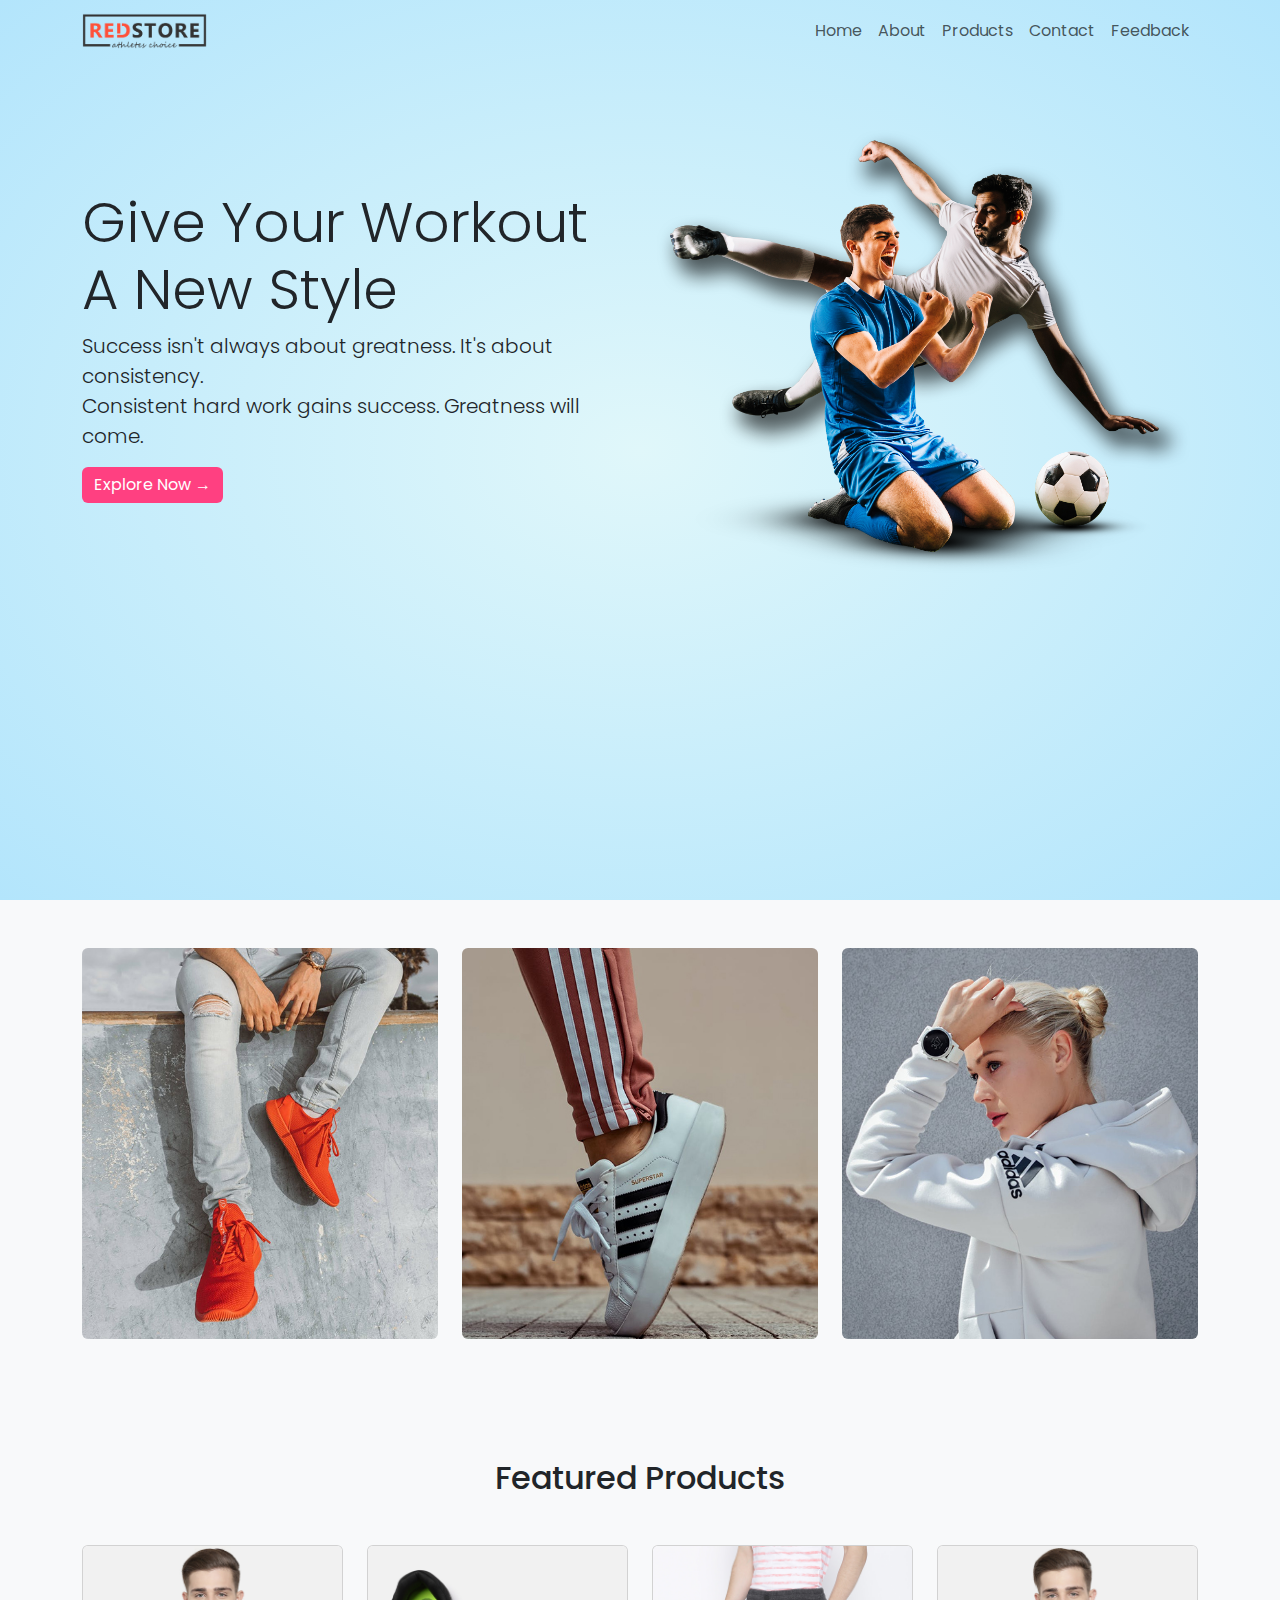
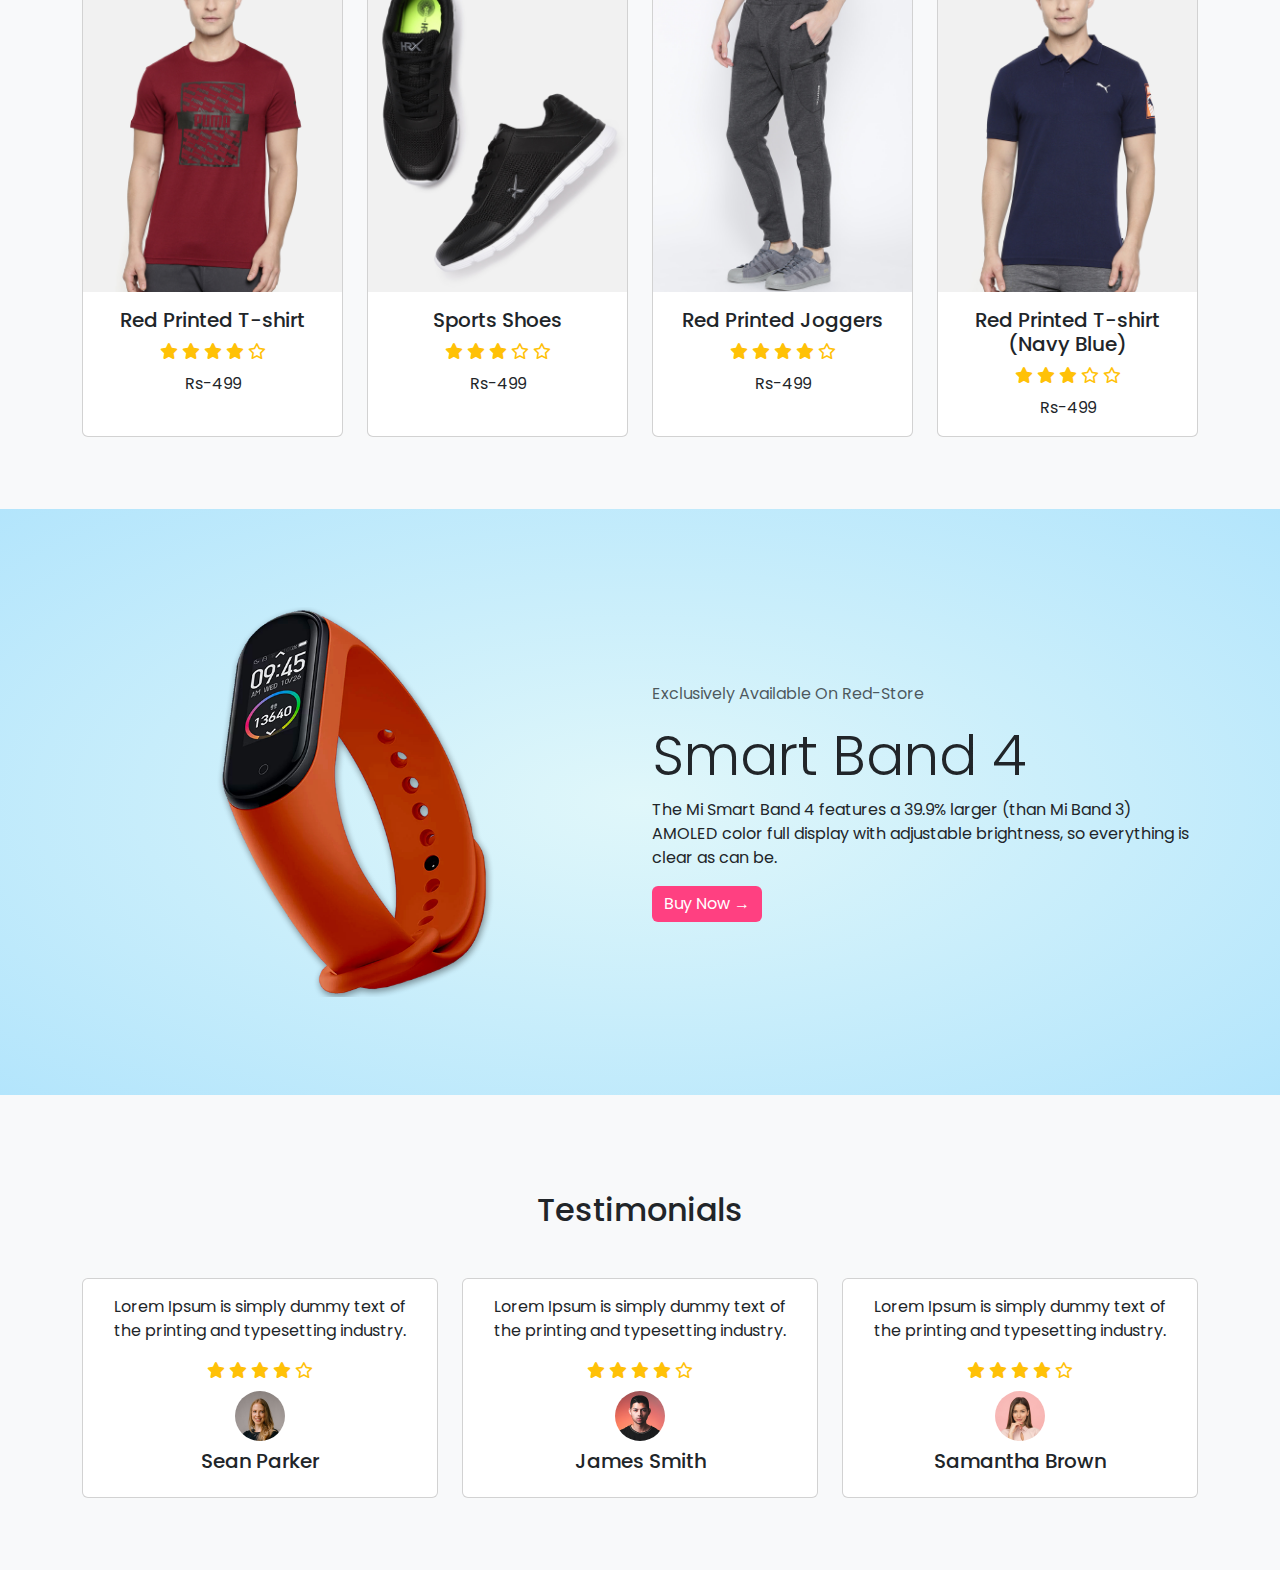
<file: Index.html>
<!DOCTYPE html>
<html lang="en">
<head>
    <meta charset="UTF-8" />
    <meta name="viewport" content="width=device-width, initial-scale=1.0" />
    <link href="https://cdn.jsdelivr.net/npm/bootstrap@5.3.0-alpha1/dist/css/bootstrap.min.css" rel="stylesheet" />
    <link href="https://fonts.googleapis.com/css2?family=Poppins:wght@300;400;500;600;700&display=swap" rel="stylesheet" />
    <link rel="stylesheet" href="https://cdnjs.cloudflare.com/ajax/libs/font-awesome/6.4.2/css/all.min.css" />
    <script src="https://cdn.jsdelivr.net/npm/bootstrap@5.3.0-alpha1/dist/js/bootstrap.bundle.min.js"></script>
    <title>Red-Store</title>
    <style>
        body {
            font-family: "Poppins", sans-serif;
            background-color: #f8f9fa; /* Neutral background color */
        }
        .bg-light-blue {
            background: radial-gradient(#e0f7fa, #b3e5fc); /* Light blue background */
        }
        .product-img, .offer-img {
            max-width: 100%;
            height: auto;
        }
        .offer-img {
            padding: 50px;
        }
        .brand-img {
            filter: grayscale(100%);
            transition: filter 0.3s;
        }
        .brand-img:hover {
            filter: grayscale(0%);
        }
        .card-body {
            text-align: center;
        }
        .btn-danger {
            background-color: #ff4081; /* Soft pink button */
            border: none;
        }
        .btn-danger:hover {
            background-color: #f50057;
        }
    </style>
</head>
<body>

    <!-- Header -->
    <header class="bg-light-blue">
        <div class="container vh-100">
            <nav class="navbar navbar-expand-lg navbar-light">
                <a class="navbar-brand" href="#">
                    <img src="images/logo.png" alt="Red-Store" width="125" />
                </a>
                <div class="collapse navbar-collapse" id="navbarNav">
                    <ul class="navbar-nav ms-auto">
                        <li class="nav-item"><a class="nav-link" href="Index.html">Home</a></li>
                        <li class="nav-item"><a class="nav-link" href="about.html">About</a></li>
                        <li class="nav-item"><a class="nav-link" href="PROJECT.html">Products</a></li>
                        <li class="nav-item"><a class="nav-link" href="contact.html">Contact</a></li>
                        <li class="nav-item"><a class="nav-link" href="feedback.html">Feedback</a></li>
                    </ul>
                </div>
            </nav>
            <div class="row align-items-center py-5">
                <div class="col-lg-6">
                    <h1 class="display-4">Give Your Workout<br />A New Style</h1>
                    <p class="lead">
                        Success isn't always about greatness. It's about consistency.<br />
                        Consistent hard work gains success. Greatness will come.
                    </p>
                    <a href="PROJECT.html" class="btn btn-danger">Explore Now →</a>
                </div>
                <div class="col-lg-6">
                    <img src="images/image1.png" class="img-fluid" alt="Fitness" />
                </div>
            </div>
        </div>
    </header>

    <!-- Featured Categories -->
    <section class="py-5">
        <div class="container">
            <div class="row">
                <div class="col-md-4 mb-4">
                    <img src="images/category-1.jpg" class="img-fluid rounded" alt="Category 1" />
                </div>
                <div class="col-md-4 mb-4">
                    <img src="images/category-2.jpg" class="img-fluid rounded" alt="Category 2" />
                </div>
                <div class="col-md-4 mb-4">
                    <img src="images/category-3.jpg" class="img-fluid rounded" alt="Category 3" />
                </div>
            </div>
        </div>
    </section>

    <!-- Featured Products -->
    <section class="py-5">
        <div class="container">
            <h2 class="text-center mb-5">Featured Products</h2>
            <div class="row">
                <!-- Product 1 -->
                <div class="col-md-3 mb-4">
                    <div class="card h-100">
                        <img src="images/product-1.jpg" class="card-img-top product-img" alt="Red Printed T-shirt" />
                        <div class="card-body">
                            <h5 class="card-title">Red Printed T-shirt</h5>
                            <div class="mb-2">
                                <i class="fas fa-star text-warning"></i>
                                <i class="fas fa-star text-warning"></i>
                                <i class="fas fa-star text-warning"></i>
                                <i class="fas fa-star text-warning"></i>
                                <i class="far fa-star text-warning"></i>
                            </div>
                            <p class="card-text">Rs-499</p>
                        </div>
                    </div>
                </div>

                <!-- Product 2 -->
                <div class="col-md-3 mb-4">
                    <div class="card h-100">
                        <img src="images/product-2.jpg" class="card-img-top product-img" alt="Sports Shoes" />
                        <div class="card-body">
                            <h5 class="card-title">Sports Shoes</h5>
                            <div class="mb-2">
                                <i class="fas fa-star text-warning"></i>
                                <i class="fas fa-star text-warning"></i>
                                <i class="fas fa-star text-warning"></i>
                                <i class="far fa-star text-warning"></i>
                                <i class="far fa-star text-warning"></i>
                            </div>
                            <p class="card-text">Rs-499</p>
                        </div>
                    </div>
                </div>

                <!-- Product 3 -->
                <div class="col-md-3 mb-4">
                    <div class="card h-100">
                        <img src="images/product-3.jpg" class="card-img-top product-img" alt="Red Printed Joggers" />
                        <div class="card-body">
                            <h5 class="card-title">Red Printed Joggers</h5>
                            <div class="mb-2">
                                <i class="fas fa-star text-warning"></i>
                                <i class="fas fa-star text-warning"></i>
                                <i class="fas fa-star text-warning"></i>
                                <i class="fas fa-star text-warning"></i>
                                <i class="far fa-star text-warning"></i>
                            </div>
                            <p class="card-text">Rs-499</p>
                        </div>
                    </div>
                </div>

                <!-- Product 4 -->
                <div class="col-md-3 mb-4">
                    <div class="card h-100">
                        <img src="images/product-4.jpg" class="card-img-top product-img" alt="Red Printed T-shirt (Navy Blue)" />
                        <div class="card-body">
                            <h5 class="card-title">Red Printed T-shirt (Navy Blue)</h5>
                            <div class="mb-2">
                                <i class="fas fa-star text-warning"></i>
                                <i class="fas fa-star text-warning"></i>
                                <i class="fas fa-star text-warning"></i>
                                <i class="far fa-star text-warning"></i>
                                <i class="far fa-star text-warning"></i>
                            </div>
                            <p class="card-text">Rs-499</p>
                        </div>
                    </div>
                </div>
            </div>
        </div>
    </section>

    <!-- Offer Section -->
    <section class="bg-light-blue py-5">
        <div class="container">
            <div class="row align-items-center">
                <div class="col-md-6">
                    <img src="images/exclusive.png" class="offer-img img-fluid" alt="Exclusive Offer" />
                </div>
                <div class="col-md-6">
                    <p class="text-muted">Exclusively Available On Red-Store</p>
                    <h2 class="display-4">Smart Band 4</h2>
                    <p>
                        The Mi Smart Band 4 features a 39.9% larger (than Mi Band 3)
                        AMOLED color full display with adjustable brightness, so
                        everything is clear as can be.
                    </p>
                    <a href="#" class="btn btn-danger">Buy Now →</a>
                </div>
            </div>
        </div>
    </section>

    <!-- Testimonials -->
    <section class="py-5">
        <div class="container mt-5">
            <h2 class="text-center mb-5">Testimonials</h2>
            <div class="row">
                <!-- Testimonial 1 -->
                <div class="col-md-4 mb-4">
                    <div class="card h-100">
                        <div class="card-body">
                            <p class="card-text">
                                Lorem Ipsum is simply dummy text of the printing and typesetting industry.
                            </p>
                            <div class="mb-2">
                                <i class="fas fa-star text-warning"></i>
                                <i class="fas fa-star text-warning"></i>
                                <i class="fas fa-star text-warning"></i>
                                <i class="fas fa-star text-warning"></i>
                                <i class="far fa-star text-warning"></i>
                            </div>
                            <img src="images/user-1.png" class="rounded-circle mb-2" width="50" alt="Sean Parker" />
                            <h5 class="card-title">Sean Parker</h5>
                        </div>
                    </div>
                </div>  
                <!-- Testimonial 2 -->
                <div class="col-md-4 mb-4">
                    <div class="card h-100">
                        <div class="card-body">
                            <p class="card-text">
                                Lorem Ipsum is simply dummy text of the printing and typesetting industry.
                            </p>
                            <div class="mb-2">
                                <i class="fas fa-star text-warning"></i>
                                <i class="fas fa-star text-warning"></i>
                                <i class="fas fa-star text-warning"></i>
                                <i class="fas fa-star text-warning"></i>
                                <i class="far fa-star text-warning"></i>
                            </div>
                            <img src="images/user-2.png" class="rounded-circle mb-2" width="50" alt="James Smith" />
                            <h5 class="card-title">James Smith</h5>
                        </div>
                    </div>
                </div>
                <!-- Testimonial 3 -->
                <div class="col-md-4 mb-4">
                    <div class="card h-100">
                        <div class="card-body">
                            <p class="card-text">
                                Lorem Ipsum is simply dummy text of the printing and typesetting industry.
                            </p>
                            <div class="mb-2">
                                <i class="fas fa-star text-warning"></i>
                                <i class="fas fa-star text-warning"></i>
                                <i class="fas fa-star text-warning"></i>
                                <i class="fas fa-star text-warning"></i>
                                <i class="far fa-star text-warning"></i>
                            </div>
                            <img src="images/user-3.png" class="rounded-circle mb-2" width="50" alt="Samantha Brown" />
                            <h5 class="card-title">Samantha Brown</h5>
                        </div>
                    </div>
                </div>
            </div>
        </div>
    </section>

</body>
</html>
</file>
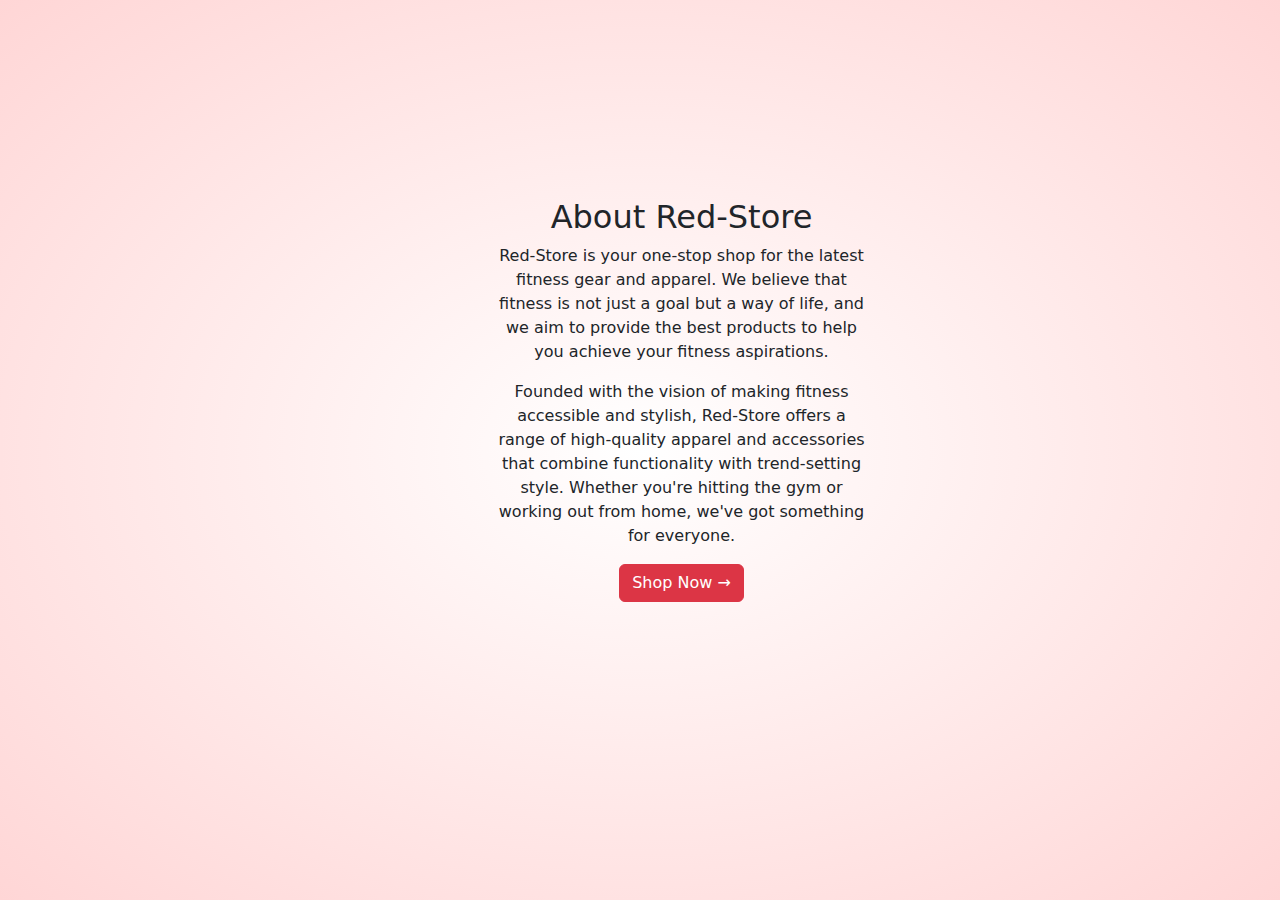
<file: about.html>
<!DOCTYPE html>
<html lang="en">
<head>
    <!-- Meta Tags for Encoding and Responsiveness -->
    <meta charset="UTF-8">
    <meta name="viewport" content="width=device-width, initial-scale=1.0">

    <!-- Bootstrap CSS for Styling -->
    <link
      href="https://cdn.jsdelivr.net/npm/bootstrap@5.3.0-alpha1/dist/css/bootstrap.min.css"
      rel="stylesheet"
    />

    <!-- Google Fonts (Poppins Font) -->
    <link
      href="https://fonts.googleapis.com/css2?family=Poppins:wght@300;400;500;600;700&display=swap"
      rel="stylesheet"
    />

    <!-- Font Awesome for Icons -->
    <link
      rel="stylesheet"
      href="https://cdnjs.cloudflare.com/ajax/libs/font-awesome/6.4.2/css/all.min.css"
    />

    <!-- Bootstrap JS for Functionality -->
    <script src="https://cdn.jsdelivr.net/npm/bootstrap@5.3.0-alpha1/dist/js/bootstrap.bundle.min.js"></script>
    
    <!-- Page Title -->
    <title>About Red-Store</title>

    <!-- Custom Styles for Background -->
    <style>
        body {
            background: radial-gradient(#fff, #ffd6d6); /* Smooth gradient from white to light red */
        }
    </style>
</head>
<body>

    <!-- About Section -->
    <section id="about-section" class="p-5 vh-100">
        <!-- Centered Content Container -->
        <div class="justify-content-center text-center" style="margin-left: 450px; margin-top: 150px;">
            <div class="col-lg-6 mb-4">
                <!-- Section Title -->
                <h2>About Red-Store</h2>
                
                <!-- Section Description -->
                <p>
                    Red-Store is your one-stop shop for the latest fitness gear and apparel. 
                    We believe that fitness is not just a goal but a way of life, and we aim to 
                    provide the best products to help you achieve your fitness aspirations.
                </p>
                <p>
                    Founded with the vision of making fitness accessible and stylish, Red-Store 
                    offers a range of high-quality apparel and accessories that combine functionality 
                    with trend-setting style. Whether you're hitting the gym or working out from home, 
                    we've got something for everyone.
                </p>
                
                <!-- Call-to-Action Button (Shop Now) -->
                <a href="PROJECT.html" class="btn btn-danger">Shop Now →</a>
            </div>
            <div class="col-lg-6">
                <!-- Empty space for future use (e.g., image or content) -->
            </div>
        </div>
    </section>
</body>
</html>
</file>
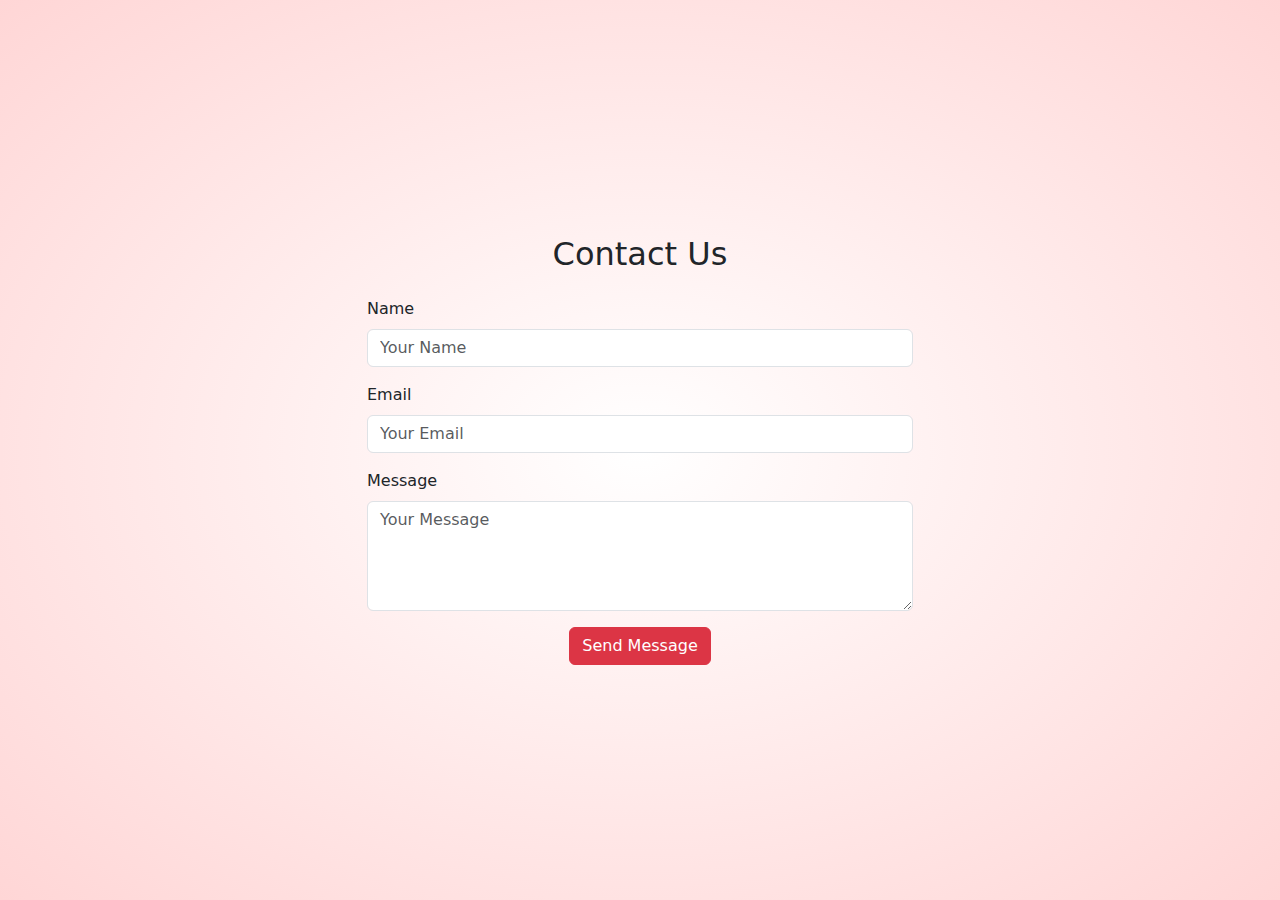
<file: contact.html>
<!DOCTYPE html>
<html lang="en">
  <head>
    <!-- Meta Tags for Encoding and Responsiveness -->
    <meta charset="UTF-8" />
    <meta name="viewport" content="width=device-width, initial-scale=1.0" />

    <!-- Bootstrap CSS for Styling -->
    <link
      href="https://cdn.jsdelivr.net/npm/bootstrap@5.3.0-alpha1/dist/css/bootstrap.min.css"
      rel="stylesheet"
    />

    <!-- Google Fonts (Poppins Font) -->
    <link
      href="https://fonts.googleapis.com/css2?family=Poppins:wght@300;400;500;600;700&display=swap"
      rel="stylesheet"
    />

    <!-- Font Awesome for Icons -->
    <link
      rel="stylesheet"
      href="https://cdnjs.cloudflare.com/ajax/libs/font-awesome/6.4.2/css/all.min.css"
    />

    <!-- Bootstrap JS for functionality -->
    <script src="https://cdn.jsdelivr.net/npm/bootstrap@5.3.0-alpha1/dist/js/bootstrap.bundle.min.js"></script>
    
    <!-- Page Title -->
    <title>Red-Store</title>
  </head>

  <style>
    /* Custom Style for Background */
    body {
        background: radial-gradient(#fff, #ffd6d6); /* Smooth gradient from white to light red */
    }
  </style>

  <body>
    <!-- Contact Us Section -->
    <section id="contact-section" class="py-5 vh-100 d-flex align-items-center">
      <div class="container">
        <div class="row justify-content-center">
          <div class="col-lg-6">
            <!-- Section Title -->
            <h2 class="text-center mb-4">Contact Us</h2>

            <!-- Contact Form -->
            <form>
              <!-- Name Input -->
              <div class="mb-3">
                <label for="name" class="form-label">Name</label>
                <input
                  type="text"
                  class="form-control"
                  id="name"
                  placeholder="Your Name"
                  required
                />
              </div>

              <!-- Email Input -->
              <div class="mb-3">
                <label for="email" class="form-label">Email</label>
                <input
                  type="email"
                  class="form-control"
                  id="email"
                  placeholder="Your Email"
                  required
                />
              </div>

              <!-- Message Textarea -->
              <div class="mb-3">
                <label for="message" class="form-label">Message</label>
                <textarea
                  class="form-control"
                  id="message"
                  rows="4"
                  placeholder="Your Message"
                  required
                ></textarea>
              </div>

              <!-- Submit Button -->
              <div class="text-center">
                <button type="submit" class="btn btn-danger">
                  Send Message
                </button>
              </div>
            </form>
          </div>
        </div>
      </div>
    </section>
  </body>
</html>
</file>
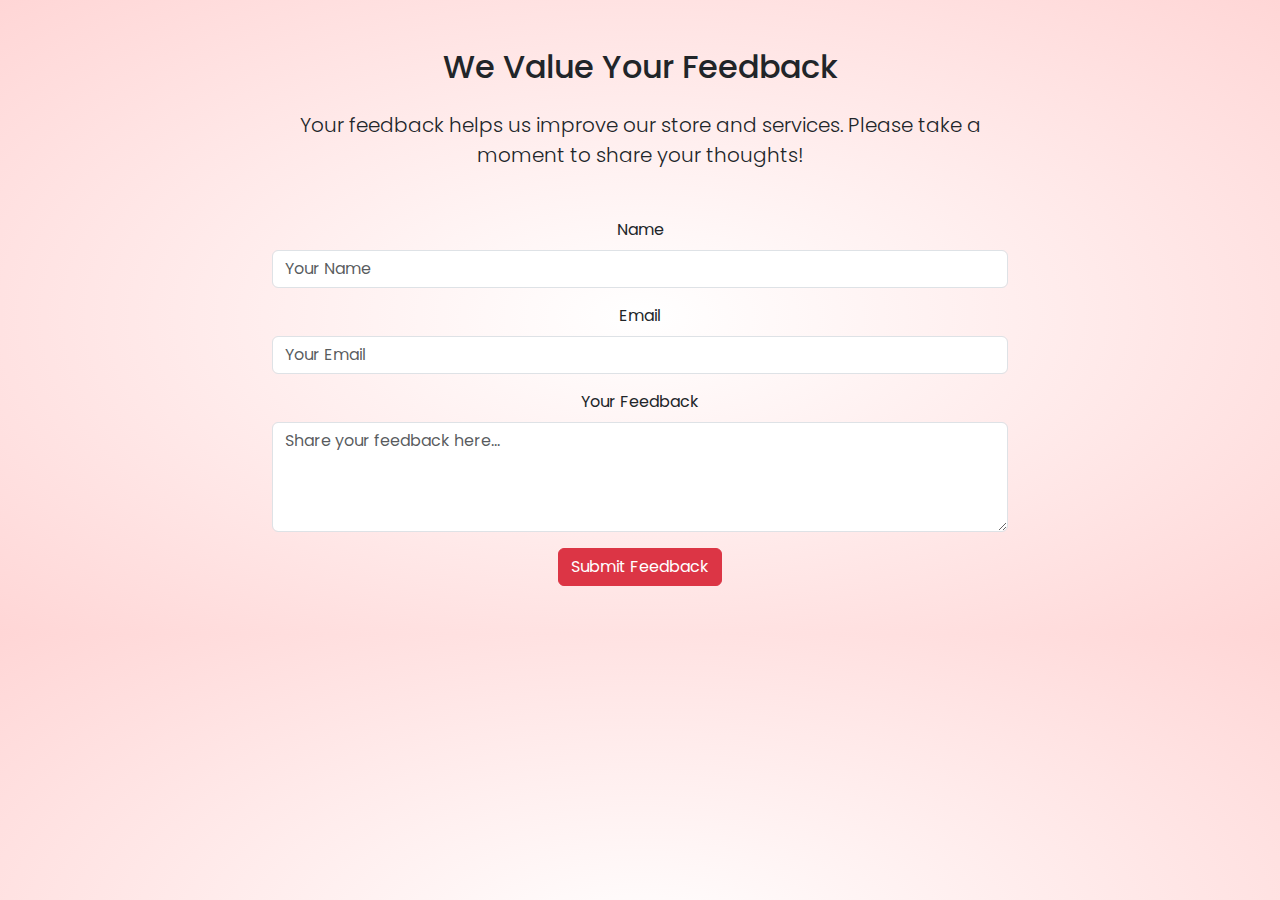
<file: feedback.html>
<!DOCTYPE html>
<html lang="en">
<head>
    <!-- Meta Tags for Encoding and Responsiveness -->
    <meta charset="UTF-8">
    <meta name="viewport" content="width=device-width, initial-scale=1.0">

    <!-- Bootstrap CSS -->
    <link href="https://cdn.jsdelivr.net/npm/bootstrap@5.3.0-alpha1/dist/css/bootstrap.min.css" rel="stylesheet">

    <!-- Google Fonts -->
    <link href="https://fonts.googleapis.com/css2?family=Poppins:wght@300;400;500;600;700&display=swap" rel="stylesheet">

    <!-- Font Awesome Icons -->
    <link rel="stylesheet" href="https://cdnjs.cloudflare.com/ajax/libs/font-awesome/6.4.2/css/all.min.css">

    <!-- Bootstrap JS -->
    <script src="https://cdn.jsdelivr.net/npm/bootstrap@5.3.0-alpha1/dist/js/bootstrap.bundle.min.js"></script>
    
    <!-- Page Title -->
    <title>Feedback - Red-Store</title>

    <!-- Custom CSS -->
    <style>
        /* Body background with radial gradient */
        body {
            background: radial-gradient(#fff, #ffd6d6);
            font-family: 'Poppins', sans-serif; /* Apply the custom font */
        }
    </style>
</head>
<body>
    <!-- Feedback Section -->
    <section id="feedback-section" class="py-5">
        <div class="container">
            <!-- Row for Feedback Content -->
            <div class="row justify-content-center text-center">
                <div class="col-lg-8">
                    <!-- Section Heading -->
                    <h2 class="mb-4">We Value Your Feedback</h2>
                    <p class="lead mb-5">
                        Your feedback helps us improve our store and services. 
                        Please take a moment to share your thoughts!
                    </p>

                    <!-- Feedback Form -->
                    <form>
                        <!-- Name Input -->
                        <div class="mb-3">
                            <label for="name" class="form-label">Name</label>
                            <input
                                type="text"
                                class="form-control"
                                id="name"
                                placeholder="Your Name"
                                required
                            />
                        </div>

                        <!-- Email Input -->
                        <div class="mb-3">
                            <label for="email" class="form-label">Email</label>
                            <input
                                type="email"
                                class="form-control"
                                id="email"
                                placeholder="Your Email"
                                required
                            />
                        </div>

                        <!-- Feedback Textarea -->
                        <div class="mb-3">
                            <label for="feedback" class="form-label">Your Feedback</label>
                            <textarea
                                class="form-control"
                                id="feedback"
                                rows="4"
                                placeholder="Share your feedback here..."
                                required
                            ></textarea>
                        </div>

                        <!-- Submit Button -->
                        <div class="text-center">
                            <button type="submit" class="btn btn-danger">Submit Feedback</button>
                        </div>
                    </form>
                </div>
            </div>
        </div>
    </section>
</body>
</html>
</file>
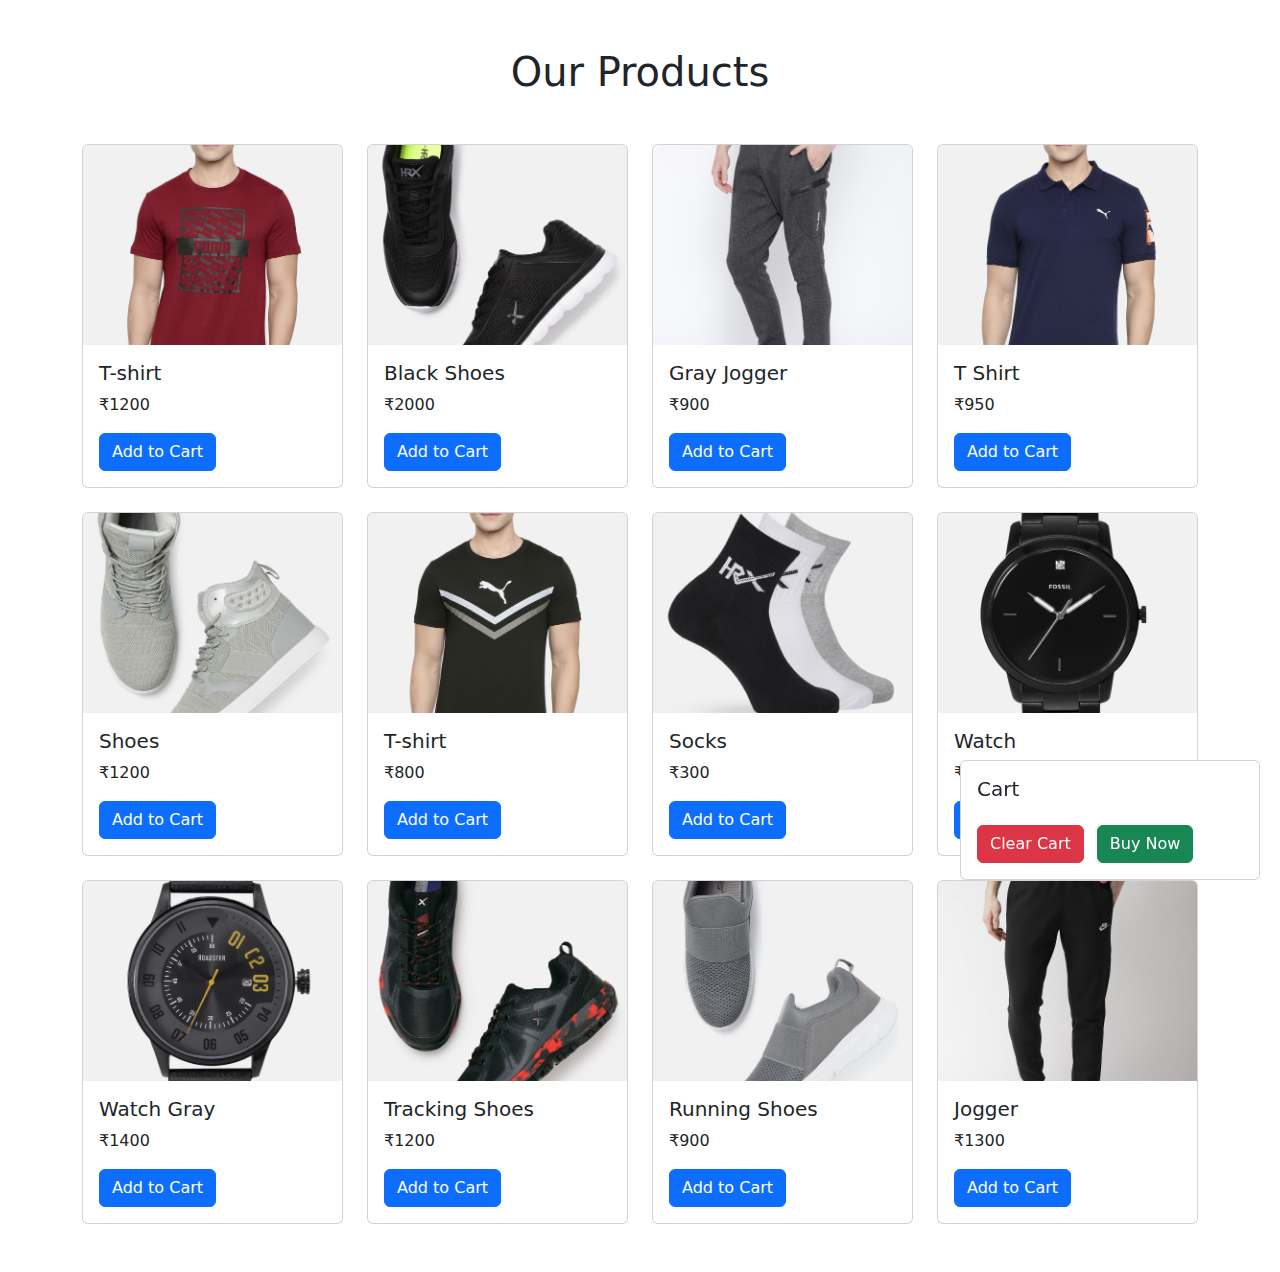
<file: PROJECT.html>
<!DOCTYPE html>
<html lang="en">
<head>
    <!-- Meta Information -->
    <meta charset="UTF-8">
    <meta name="viewport" content="width=device-width, initial-scale=1.0">
    
    <!-- Bootstrap CSS and JS -->
    <link href="https://cdn.jsdelivr.net/npm/bootstrap@5.3.0-alpha1/dist/css/bootstrap.min.css" rel="stylesheet">
    <script src="https://cdn.jsdelivr.net/npm/bootstrap@5.3.0-alpha1/dist/js/bootstrap.bundle.min.js"></script>
    
    <!-- Page Title -->
    <title>Red Products</title>
    
    <!-- Custom CSS -->
    <style>
        /* Style for product images */
        .product-img {
            width: 100%;
            height: 200px;
            object-fit: cover;
        }

        /* Style for the floating cart */
        .cart {
            position: fixed;
            bottom: 20px;
            right: 20px;
            width: 300px;
            z-index: 1000;
        }
    </style>
</head>
<body>
    <!-- Main Container -->
    <div class="container py-5">
        <!-- Page Heading -->
        <h1 class="text-center mb-5">Our Products</h1>

        <!-- Products Grid -->
        <div class="row g-4">
            <!-- Product Cards -->
            <div class="col-md-3 col-sm-6">
                <div class="card h-100">
                    <img src="images/product-1.jpg" class="card-img-top product-img" alt="T-shirt">
                    <div class="card-body">
                        <h5 class="card-title">T-shirt</h5>
                        <p class="card-text">₹1200</p>
                        <button class="btn btn-primary" onclick="addToCart('T-shirt', 1200)">Add to Cart</button>
                    </div>
                </div>
            </div>

            <div class="col-md-3 col-sm-6">
                <div class="card h-100">
                    <img src="images/product-2.jpg" class="card-img-top product-img" alt="Black Shoes">
                    <div class="card-body">
                        <h5 class="card-title">Black Shoes</h5>
                        <p class="card-text">₹2000</p>
                        <button class="btn btn-primary" onclick="addToCart('Black Shoes', 2000)">Add to Cart</button>
                    </div>
                </div>
            </div>

            <div class="col-md-3 col-sm-6">
                <div class="card h-100">
                    <img src="images/product-3.jpg" class="card-img-top product-img" alt="Gray Jogger">
                    <div class="card-body">
                        <h5 class="card-title">Gray Jogger</h5>
                        <p class="card-text">₹900</p>
                        <button class="btn btn-primary" onclick="addToCart('Gray Jogger', 900)">Add to Cart</button>
                    </div>
                </div>
            </div>

            <div class="col-md-3 col-sm-6">
                <div class="card h-100">
                    <img src="images/product-4.jpg" class="card-img-top product-img" alt="T Shirt">
                    <div class="card-body">
                        <h5 class="card-title">T Shirt</h5>
                        <p class="card-text">₹950</p>
                        <button class="btn btn-primary" onclick="addToCart('T Shirt', 950)">Add to Cart</button>
                    </div>
                </div>
            </div>

            <div class="col-md-3 col-sm-6">
                <div class="card h-100">
                    <img src="images/product-5.jpg" class="card-img-top product-img" alt="Shoes">
                    <div class="card-body">
                        <h5 class="card-title">Shoes</h5>
                        <p class="card-text">₹1200</p>
                        <button class="btn btn-primary" onclick="addToCart('Shoes', 1200)">Add to Cart</button>
                    </div>
                </div>
            </div>

            <div class="col-md-3 col-sm-6">
                <div class="card h-100">
                    <img src="images/product-6.jpg" class="card-img-top product-img" alt="T-shirt">
                    <div class="card-body">
                        <h5 class="card-title">T-shirt</h5>
                        <p class="card-text">₹800</p>
                        <button class="btn btn-primary" onclick="addToCart('T-shirt', 800)">Add to Cart</button>
                    </div>
                </div>
            </div>

            <div class="col-md-3 col-sm-6">
                <div class="card h-100">
                    <img src="images/product-7.jpg" class="card-img-top product-img" alt="Socks">
                    <div class="card-body">
                        <h5 class="card-title">Socks</h5>
                        <p class="card-text">₹300</p>
                        <button class="btn btn-primary" onclick="addToCart('Socks', 300)">Add to Cart</button>
                    </div>
                </div>
            </div>

            <div class="col-md-3 col-sm-6">
                <div class="card h-100">
                    <img src="images/product-8.jpg" class="card-img-top product-img" alt="Watch">
                    <div class="card-body">
                        <h5 class="card-title">Watch</h5>
                        <p class="card-text">₹900</p>
                        <button class="btn btn-primary" onclick="addToCart('Watch', 900)">Add to Cart</button>
                    </div>
                </div>
            </div>

            <div class="col-md-3 col-sm-6">
                <div class="card h-100">
                    <img src="images/product-9.jpg" class="card-img-top product-img" alt="Watch Gray">
                    <div class="card-body">
                        <h5 class="card-title">Watch Gray</h5>
                        <p class="card-text">₹1400</p>
                        <button class="btn btn-primary" onclick="addToCart('Watch Gray', 1400)">Add to Cart</button>
                    </div>
                </div>
            </div>

            <div class="col-md-3 col-sm-6">
                <div class="card h-100">
                    <img src="images/product-10.jpg" class="card-img-top product-img" alt="Tracking Shoes">
                    <div class="card-body">
                        <h5 class="card-title">Tracking Shoes</h5>
                        <p class="card-text">₹1200</p>
                        <button class="btn btn-primary" onclick="addToCart('Tracking Shoes', 1200)">Add to Cart</button>
                    </div>
                </div>
            </div>

            <div class="col-md-3 col-sm-6">
                <div class="card h-100">
                    <img src="images/product-11.jpg" class="card-img-top product-img" alt="Running Shoes">
                    <div class="card-body">
                        <h5 class="card-title">Running Shoes</h5>
                        <p class="card-text">₹900</p>
                        <button class="btn btn-primary" onclick="addToCart('Running Shoes', 900)">Add to Cart</button>
                    </div>
                </div>
            </div>

            <div class="col-md-3 col-sm-6">
                <div class="card h-100">
                    <img src="images/product-12.jpg" class="card-img-top product-img" alt="Jogger">
                    <div class="card-body">
                        <h5 class="card-title">Jogger</h5>
                        <p class="card-text">₹1300</p>
                        <button class="btn btn-primary" onclick="addToCart('Jogger', 1300)">Add to Cart</button>
                    </div>
                </div>
            </div>
        </div>
    </div>

    <!-- Floating Cart -->
    <div class="cart">
        <div class="card">
            <div class="card-body">
                <h5 class="card-title">Cart</h5>
                <ul id="cart-items" class="list-group list-group-flush mb-3"></ul>
                <button class="btn btn-danger me-2" onclick="clearCart()">Clear Cart</button>
                <button class="btn btn-success" onclick="buyNow()">Buy Now</button>
            </div>
        </div>
    </div>

    <script>
        function addToCart(productName, price) {
            var cartItems = document.getElementById("cart-items");
            var li = document.createElement("li");
            li.className = "list-group-item d-flex justify-content-between align-items-center";
            li.innerHTML = `
                ${productName}
                <span class="badge bg-primary rounded-pill">$${price}</span>
            `;
            cartItems.appendChild(li);
        }
      
        function clearCart() {
            var cartItems = document.getElementById("cart-items");
            cartItems.innerHTML = ""; // Clear all cart items
        }
      
        function buyNow() {
            var cartItems = document.getElementById("cart-items");
            cartItems.innerHTML = ""; // Clear all cart items
            alert("Order Placed Successfully!");
        }
      </script>
</body>
</html>
</file>
